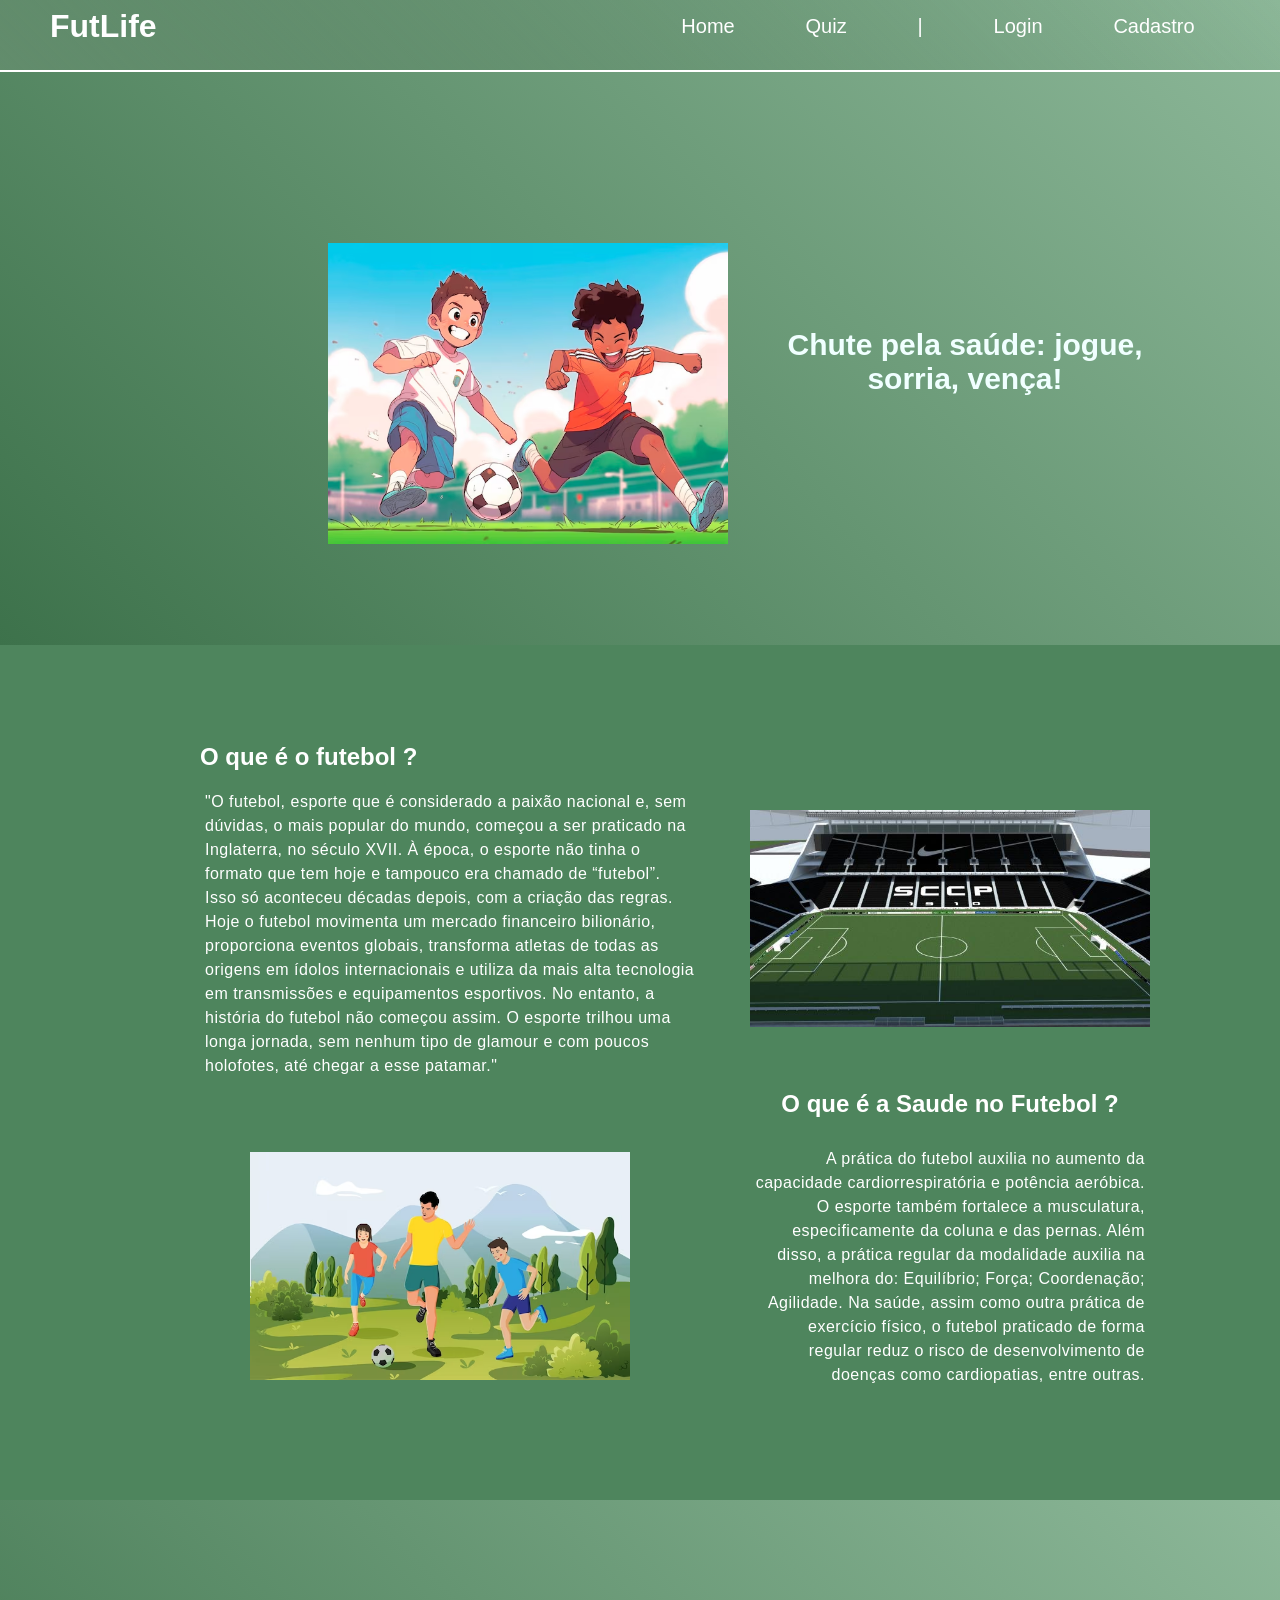
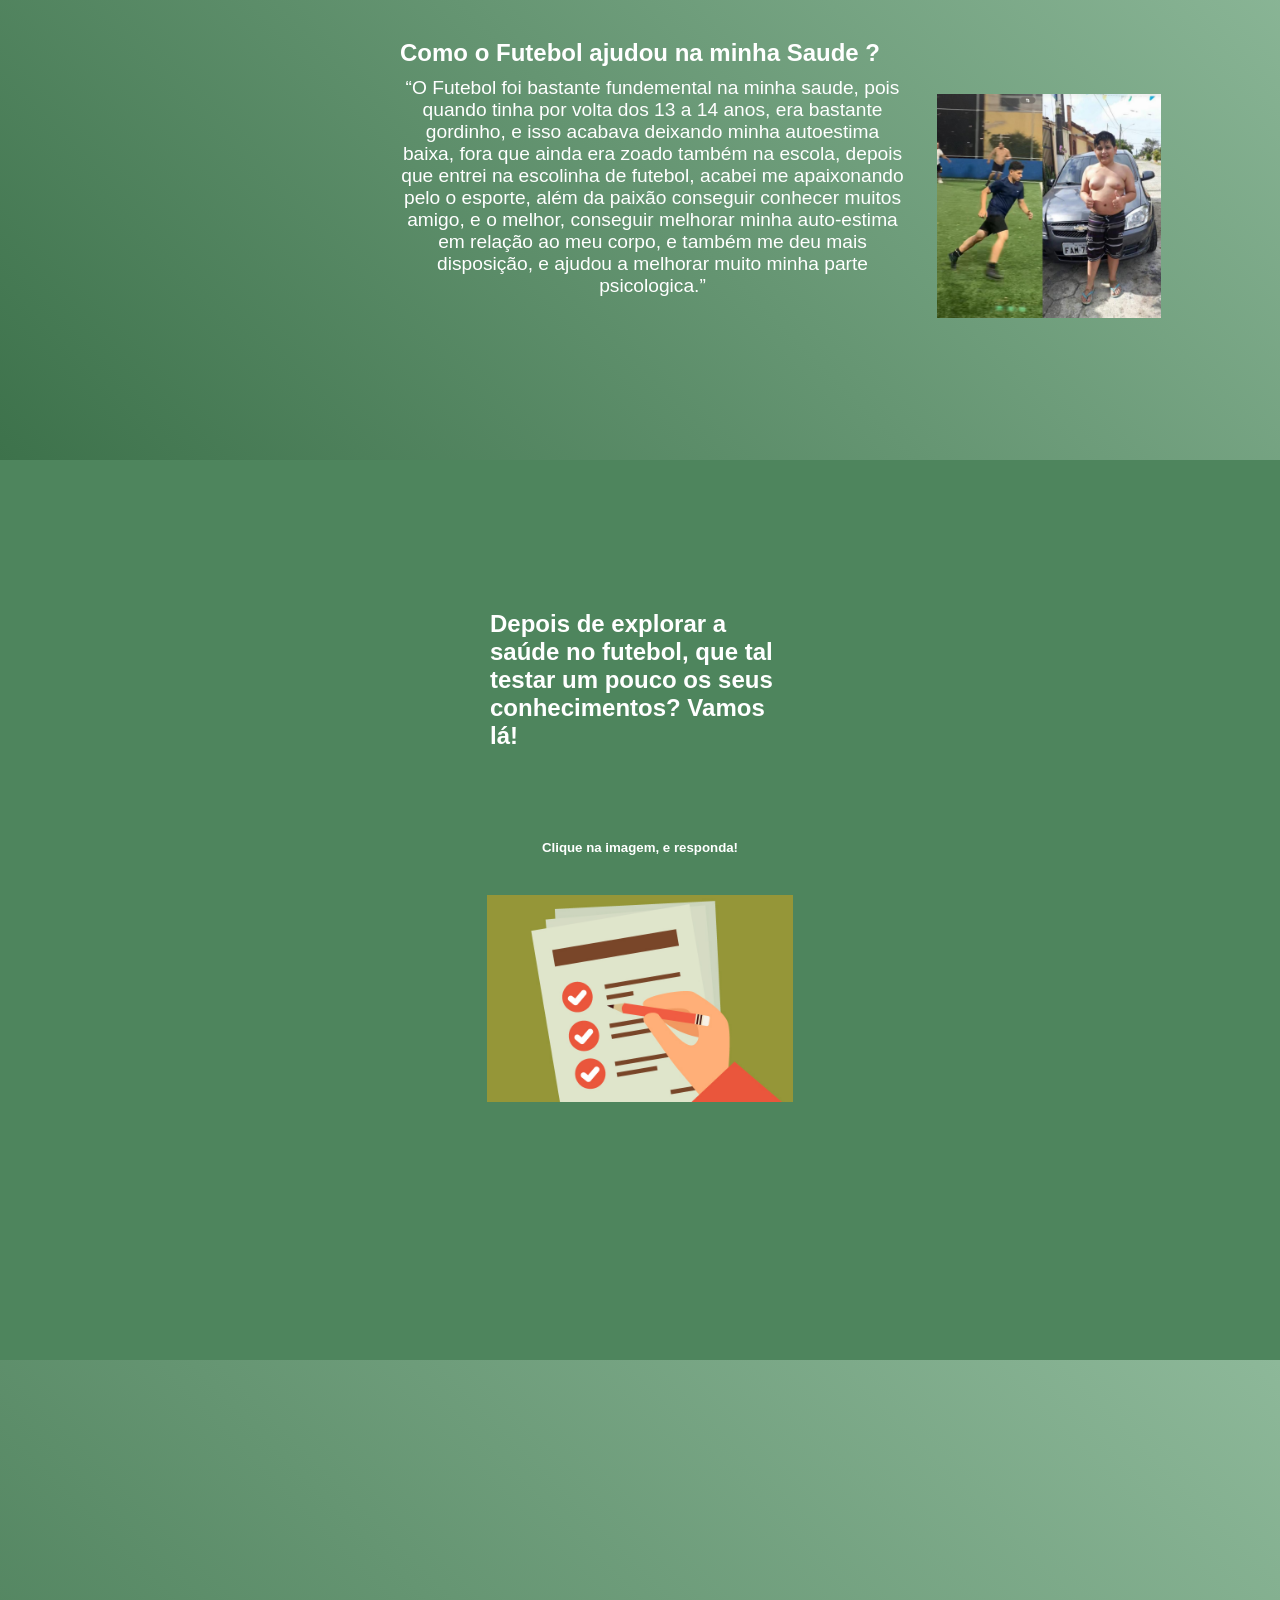
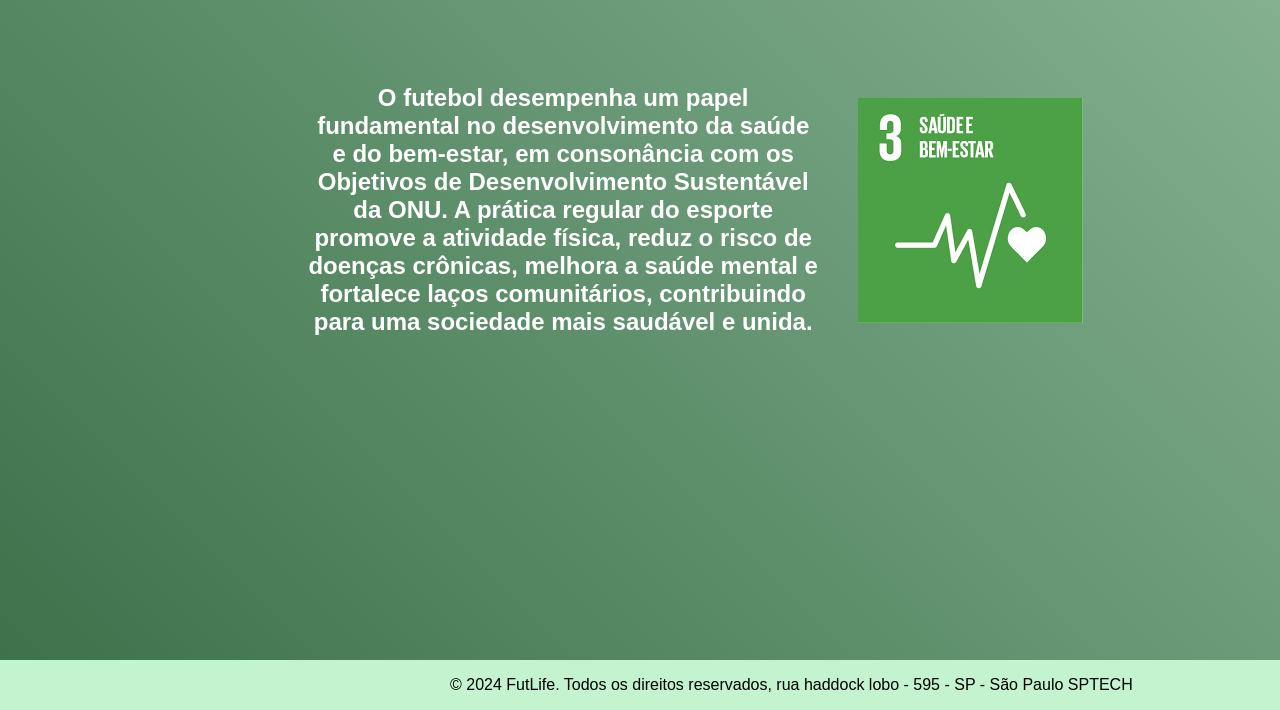
<file: public/index.html>
<!DOCTYPE html>
<html lang="en">

<head>
    <meta charset="UTF-8">
    <meta name="viewport" content="width=device-width, initial-scale=1.0">
    <link rel="stylesheet" href="./css/index.css">
    <link rel="icon" href="">
    <link href="https://unpkg.com/aos@2.3.1/dist/aos.css" rel="stylesheet">
    <script src="https://unpkg.com/aos@2.3.1/dist/aos.js"></script>
    
    <title>FutLife</title>
</head>

<body>

    <!-- HEADER -->

    <header>


        
        <div class="titulo">
            <h1>FutLife</h1>
        </div>

        <nav>

            <ul>
                <li><a href="index.html">Home</a></li>
                <li><a href="login.html">Quiz</a></li>
                <li>|</li>
                <li><a href="login.html">Login</a></li>
                <li><a href="cadastro.html">Cadastro</a></li>
            </ul>

        </nav>

    </header>

    <!-- BANNER -->
    <div class="banner">
        <div data-aos="fade-right"
        data-aos-offset="300"
        data-aos-easing="ease-in-sine">
        
        <div class="container">
         
            <img class="imagemPrincipal" src="./assets/banner.jpg.avif" alt="">
           
            <p> <b> Chute pela saúde: jogue, sorria, vença!</b> </p>
        </div>
    </div>
    </div>
    

    <div class="social">
        <div class="container">
            <div class="imagemCampo">
                <img src="./assets/futebol.jpg" alt="">

            </div>
            <div class="relatoFutebol">
                <div class="mensagemFutebol">
                    <div class="tituloF">
                    <h2>O que é o futebol ?</h2>
                    </div>
                    <p>"O futebol, esporte que é considerado a paixão nacional e, sem dúvidas, o mais popular do mundo,
                        começou a ser praticado na Inglaterra, no século XVII. À época, o esporte não tinha o formato
                        que
                        tem hoje e tampouco era chamado de “futebol”. Isso só aconteceu décadas depois, com a criação
                        das
                        regras. Hoje o futebol movimenta um mercado financeiro bilionário, proporciona eventos globais,
                        transforma atletas de todas as origens em ídolos internacionais e utiliza da mais alta
                        tecnologia em
                        transmissões e equipamentos esportivos. No entanto, a história do futebol não começou assim. O
                        esporte trilhou uma longa jornada, sem nenhum tipo de glamour e com poucos holofotes, até chegar
                        a
                        esse patamar."
                  
                    </p>
                </div>
            </div>


            <div class="imagemSaude">
                <img src="./assets/saude.jpg" alt="">
            </div>
            <div class="relatoSaude">
                <div class="mensagemSaude   ">
                    <h2>O que é a Saude no Futebol ?</h2>
                    <p>A prática do futebol auxilia no aumento da capacidade cardiorrespiratória e potência aeróbica. O
                        esporte também fortalece a musculatura, especificamente da coluna e das pernas. Além disso, a
                        prática regular da modalidade auxilia na melhora do: Equilíbrio; Força; Coordenação; Agilidade.
                        Na
                        saúde, assim como outra prática de exercício físico, o futebol praticado de forma regular reduz
                        o
                        risco de desenvolvimento de doenças como cardiopatias, entre outras.</p>
                </div>
            </div>

        </div>





        <div class="relato">
            <div class="controle">
                <div class="imagemJK">
                    <img src="./assets/images.png" alt="">
                </div>
                <h2>Como o Futebol ajudou na minha Saude ? </h2>
                <p>“O Futebol foi bastante fundemental na minha saude, pois quando tinha por volta dos 13 a 14 anos, era
                    bastante gordinho, e isso acabava deixando minha autoestima baixa, fora que ainda era zoado também
                    na escola, depois que entrei na escolinha de futebol, acabei me apaixonando pelo o esporte, além da
                    paixão conseguir conhecer muitos amigo, e o melhor, conseguir melhorar minha auto-estima em relação
                    ao meu corpo, e também me deu mais disposição, e ajudou a melhorar muito minha parte psicologica.”
                </p>
            </div>
        </div>


        <div class="usuario">
            <div class="escrever">
                <h2>Depois de explorar a saúde no futebol, que tal testar um pouco os seus conhecimentos? Vamos lá!</h2>
            </div>
            <div class="questionario">
                <h5>Clique na imagem,  e responda!</h5>
               <a href="login.html"><img src="./assets/questionario.jpeg" alt=""></a>
            </div>
            
        </div>

        <div class="onu">
            <div class="desenvolvimento">
                <div class="texto">
               <h2>O futebol desempenha um papel fundamental no desenvolvimento da saúde e do bem-estar, em consonância com os Objetivos de Desenvolvimento Sustentável da ONU. A prática regular do esporte promove a atividade física, reduz o risco de doenças crônicas, melhora a saúde mental e fortalece laços comunitários, contribuindo para uma sociedade mais saudável e unida. </h2>
                </div>
               <img src="./assets/desenvolvimento.png" alt="">
            </div>
        </div>

        <div class="footer">
            <div class="mensagemFooter">
                © 2024 FutLife. Todos os direitos reservados, rua haddock lobo - 595 - SP - São Paulo SPTECH
            </div>
        </div>

    </div>











</body>

</html>

<script>
    AOS.init();
  </script>
</file>
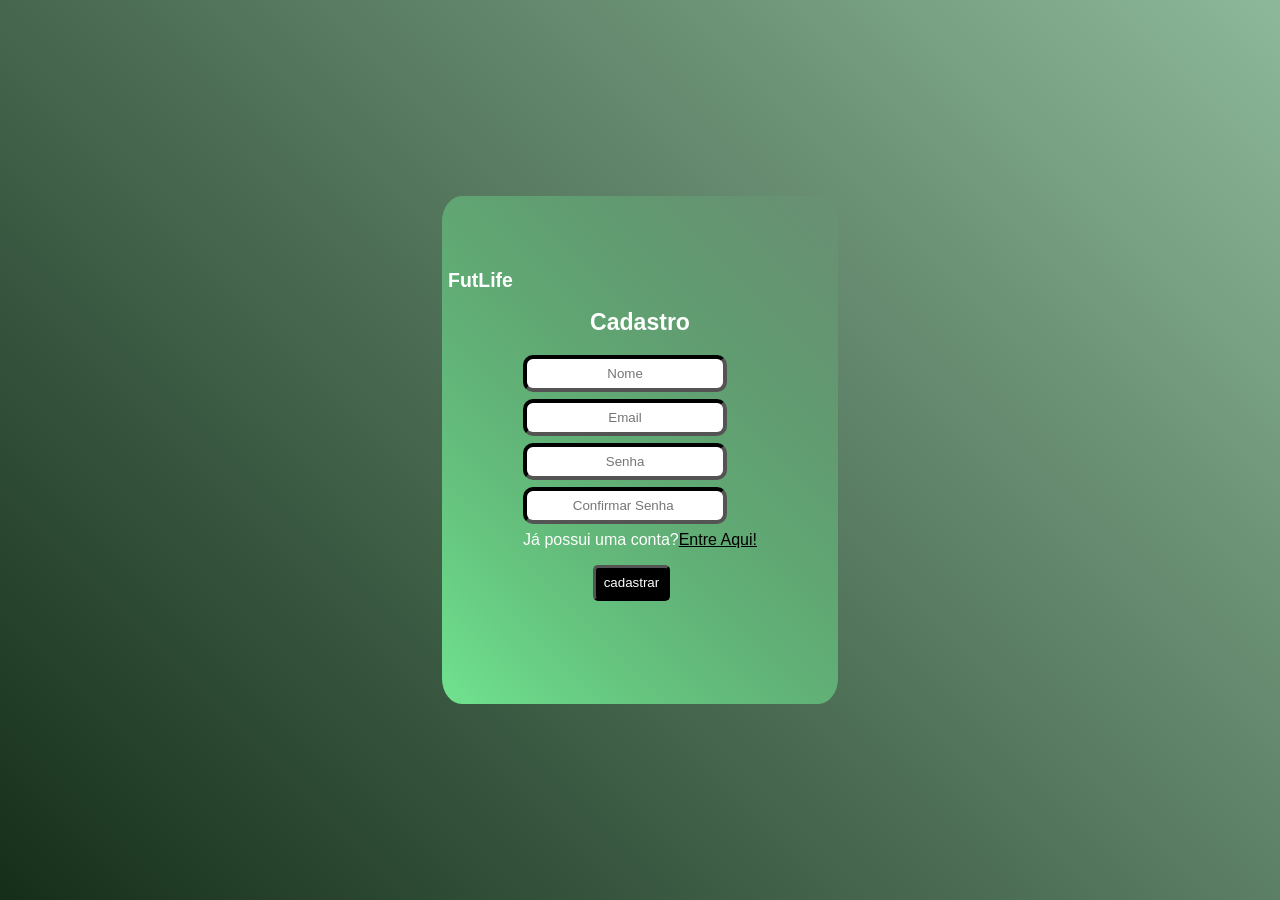
<file: public/cadastro.html>
<!DOCTYPE html>
<html lang="en">
<head>
    <meta charset="UTF-8">
    <meta name="viewport" content="width=device-width, initial-scale=1.0">
    <link rel="stylesheet" href="./css/cadastro.css">
    <title>Cadastro FutLife</title>
    <script src="./js/sessao.js"></script>
    <link rel="icon" href="./assets/icon/favicon2.ico" />
    <link rel="preconnect" href="https://fonts.gstatic.com" />
</head>
<body>

   

<div class="fundo">
        <div class="container">
          <div class="alerta_erro">
            <div class="card_erro" id="cardErro">
              <span id="mensagem_erro"></span>
            </div>
          </div>
          <div class="logo">
            <a href="index.html">
            <h3>FutLife</h3>
            </a>
        </div>
            <div class="login">
             <h2>Cadastro</h2>
             <input type="text" placeholder="Nome" name="" id="input_nome">
             <input type="text" name="" placeholder="Email" id="input_email">
             <input type="password" name="" placeholder="Senha" id="input_senha">
             <input type="password" name="" placeholder="Confirmar Senha " id="input_confirmar_senha">
             <p>Já possui uma conta? <a href="login.html"> Entre Aqui!</a></p>
             <button onclick="cadastrar()">cadastrar</button>
             <div id="div_aguardar" class="loading-div">
                <img src="./assets/teste.gif" id="loading-gif" />
              </div>    
              <div id="div_erros_login"></div>
            </div>
        </div>
    
</div>

</body>
</html>
<script>
function cadastrar() {
    aguardar();

    //Recupere o valor da nova input pelo nome do id
    // Agora vá para o método fetch logo abaixo

    var nomeVar = input_nome.value;
    var emailVar = input_email.value;
    var senhaVar = input_senha.value;
    var confirmacaoSenhaVar = input_confirmar_senha.value;

    var indice_arroba = emailVar.indexOf('@');
    var indice_ponto = emailVar.indexOf('.');


    if (
      nomeVar == "" ||
      emailVar == "" ||
      senhaVar == "" ||
      confirmacaoSenhaVar == ""
    ) {
      cardErro.style.display = "block";
      mensagem_erro.innerHTML =
        "(Preencha todos os campos )";

      finalizarAguardar();
      return false;
    }

    else if (nomeVar.length <= 1) {
      cardErro.style.display = "block";
      mensagem_erro.innerHTML = `Comprimento do nome está errado:${tamanho_frase}`

      finalizarAguardar();
      return false;
    }

    else if (indice_arroba == -1) {
      cardErro.style.display = "block";
      mensagem_erro.innerHTML = `E-mail deve conter @ e .`

      finalizarAguardar();
      return false;
    }

    else if (indice_ponto == -1) {
      cardErro.style.display = "block";
      mensagem_erro.innerHTML = `E-mail deve conter @ e .`

      finalizarAguardar();
      return false;
    }

    else if (senhaVar <= 6) {
      cardErro.style.display = "block";
      mensagem_erro.innerHTML = `Senha deve ser maior que 6`

      finalizarAguardar();
      return false;
    }

    else if (senhaVar != confirmacaoSenhaVar) {
      cardErro.style.display = "block";
      mensagem_erro.innerHTML = `A senha de confirmação está diferente`

      finalizarAguardar();
      return false;
    }else {
      setInterval(sumirMensagem, 5000);
    }

    // Enviando o valor da nova input
    fetch("/usuarios/cadastrar", {
      method: "POST",
      headers: {
        "Content-Type": "application/json",
      },
      body: JSON.stringify({
        // crie um atributo que recebe o valor recuperado aqui
        // Agora vá para o arquivo routes/usuario.js
        nome: nomeVar,
        email: emailVar,
        senha: senhaVar,
      }),
    })
      .then(function (resposta) {
        console.log("resposta: ", resposta);

        if (resposta.ok) {
          cardErro.style.display = "block";

          mensagem_erro.innerHTML =
            "Cadastro realizado com sucesso! Redirecionando para tela de Login...";

          setTimeout(() => {
            window.location = "login.html";
          }, "5000");

          limparFormulario();
          finalizarAguardar();
        } else {
          throw "Houve um erro ao tentar realizar o cadastro!";
        }
      })
      .catch(function (resposta) {
        console.log(`#ERRO: ${resposta}`);
        finalizarAguardar();
      });

    return false;
  }

  function sumirMensagem() {
    cardErro.style.display = "none";
  }
</script>
</file>
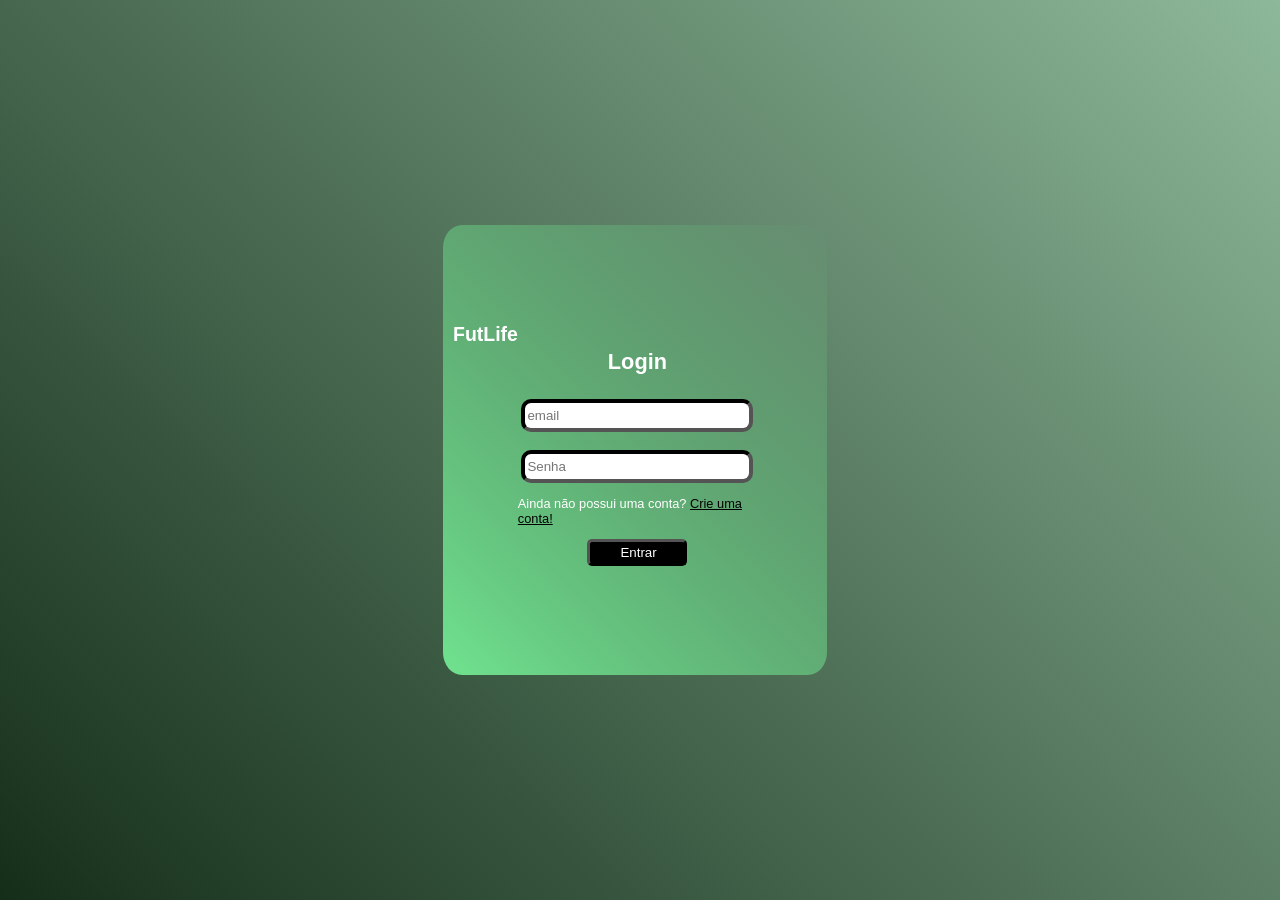
<file: public/login.html>
<!DOCTYPE html>
<html lang="en">

<head>
    <meta charset="UTF-8">
    <meta name="viewport" content="width=device-width, initial-scale=1.0">
    <link rel="stylesheet" href="./css/login.css">
    <title>Login FutLife</title>
    <script src="./js/sessao.js"></script>

</head>

<body>




    <div class="banner">
        <div class="alerta_erro">
            <div class="card_erro" id="cardErro">
                <span id="mensagem_erro"></span>
            </div>
        </div>
        <div class="login">
                <div class="logo">
                    <a href="index.html">
                        <h3>FutLife</h3>
                    </a>
                </div>
                <div class="container1">
                    <h1>Login</h1>
                    <input placeholder="email" type="text" id="input_email"> <br>
                    <input placeholder="Senha" type="password" name="" id="input_senha">
                    <p>Ainda não possui uma conta? <a href="cadastro.html"> Crie uma conta!</a></p>
                    <button onclick="entrar()">Entrar</button>
                    <div id="div_erros_login"></div>
                    <div id="div_aguardar" class="loading-div">
                        <img src="./assets/teste.gif" id="loading-gif" />
                    </div>

                </div>
               
        </div>
    </div>

</body>

</html>

<script>


    function entrar() {
        div_erros_login.innerHTML = ``;

        aguardar();
        var emailVar = input_email.value;
        var senhaVar = input_senha.value;

        console.log("1")
        console.log(senhaVar)

        if (emailVar == "" || senhaVar == "") {
            cardErro.style.display = "block"
            mensagem_erro.innerHTML = "(Preencha todos os campos)";
            finalizarAguardar();
            return false;
        }
        else {
            setInterval(sumirMensagem(), 5000)
        }

        console.log("2")
        console.log(senhaVar)

        console.log("FORM LOGIN: ", emailVar);
        console.log("FORM SENHA: ", senhaVar);

        fetch(`/usuarios/autenticar`, {
            method: "POST",
            headers: {
                "Content-Type": "application/json"
            },
            body: JSON.stringify({
                email: emailVar,
                senha: senhaVar
            })
        }).then(function (resposta) {
            console.log("FORM LOGIN: ", emailVar);
            console.log("ESTOU NO THEN DO entrar()!")
            console.log("3")
            console.log(senhaVar)
            console.log(resposta)
            if (resposta.ok) {
                console.log(resposta);
                console.log("FORM LOGIN: ", emailVar);
                console.log("4")
                console.log(senhaVar)

                resposta.json().then(json => {
                    console.log("FORM LOGIN: ", emailVar, senhaVar);
                    console.log(json);
                    console.log(JSON.stringify(json));
                    sessionStorage.EMAIL_USUARIO = json.email;
                    sessionStorage.NOME_USUARIO = json.nome;
                    sessionStorage.ID_USUARIO = json.idUsuario;
                    sessionStorage.AQUARIOS = JSON.stringify(json.aquarios)
                    console.log("5")
                    console.log(senhaVar)

                    setTimeout(function () {
                        console.log("FORM LOGIN: ", emailVar);
                        window.location = "./dashboard/inicio.html";
                        console.log("6")
                        console.log(senhaVar)
                    }, 1000); // apenas para exibir o loading

                });

                console.log("FORM LOGIN: ", emailVar);
                console.log("FORM LOGIN: ",);
            } else {

                console.log("Houve um erro ao tentar realizar o login!");

                resposta.text().then(texto => {
                    console.error(texto);
                    finalizarAguardar(texto);
                });
            }

        }).catch(function (erro) {
            console.log(erro);
        })

        return false;
    }

    function sumirMensagem() {
        cardErro.style.display = "none"
    }

</script>
</file>
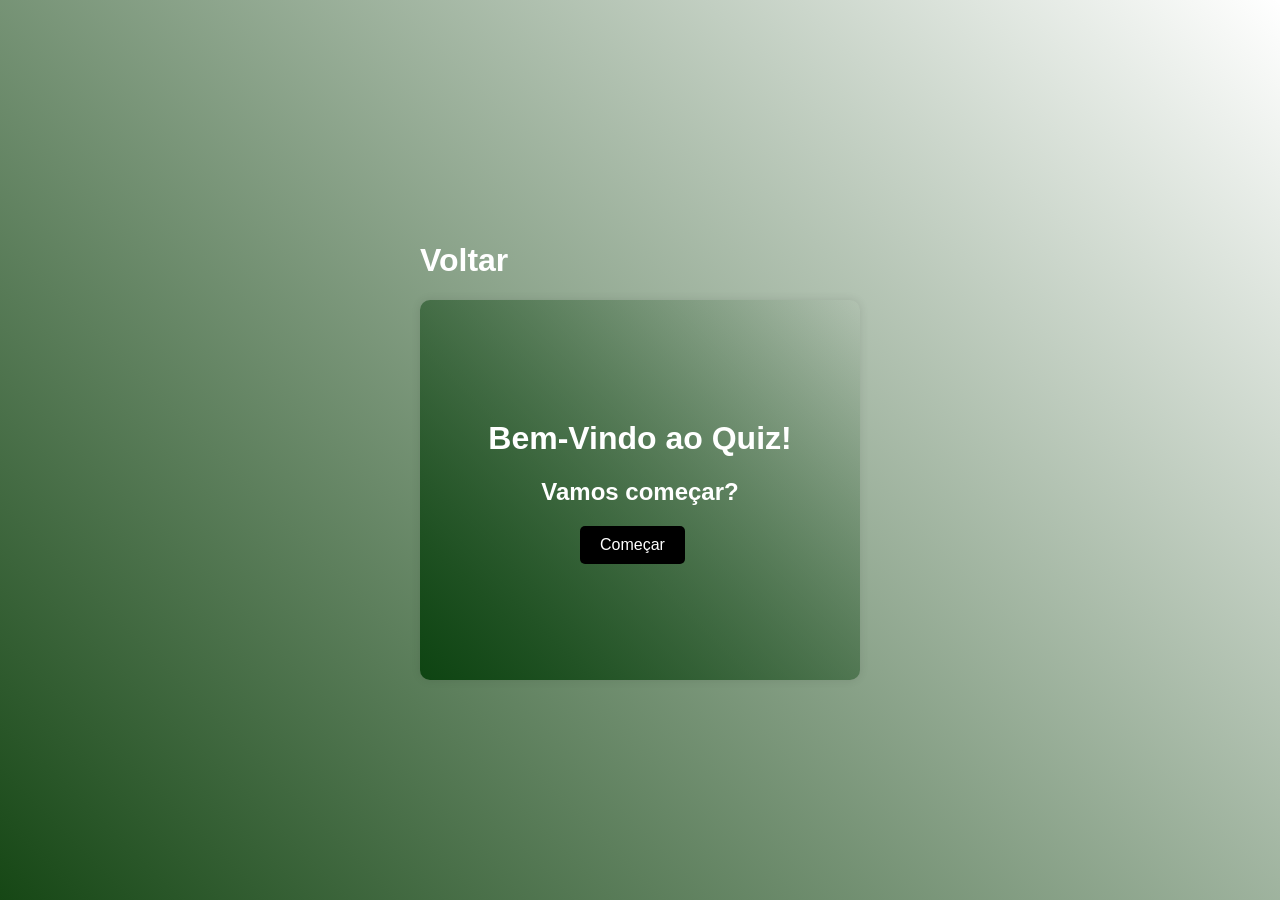
<file: public/quiz.html>
<!DOCTYPE html>
<html lang="en">
<head>
    <meta charset="UTF-8">
    <meta name="viewport" content="width=device-width, initial-scale=1.0">
    <title>Quiz de Conhecimentos Gerais</title>
    <link rel="stylesheet" href="./css/quiz.css">
</head>
<body>



    <div class="box-maior">
        <div class="titulo">
          <a href="./dashboard/inicio.html"> <h1>Voltar</h1> </a>
        </div>
        <div class="start-container" id="start">
            <div class="inicio">
                <h1>Bem-Vindo ao Quiz!</h1>
            </div>
            <h2>Vamos começar?</h2>
            <button id="start-btn">Começar</button>
        </div>
        <div class="quiz-container" id="quiz" style="display: none;">
            <div class="quiz-header">
                <h2 id="question">Question text</h2>
                <ul>
                    <li>
                        <input type="radio" id="a" name="answer" class="answer">
                        <label for="a" id="a_text">Answer</label>
                    </li>
                    <li>
                        <input type="radio" id="b" name="answer" class="answer">
                        <label for="b" id="b_text">Answer</label>
                    </li>
                    <li>
                        <input type="radio" id="c" name="answer" class="answer">
                        <label for="c" id="c_text">Answer</label>
                    </li>
                    <li>
                        <input type="radio" id="d" name="answer" class="answer">
                        <label for="d" id="d_text">Answer</label>
                    </li>
                </ul>
            </div>
            <button id="submit">Próxima</button>
            <div id="error-message" style="color: red;"></div>
        </div>

    </div>
    <script src="./js/quiz.js"></script>
</body>
</html>
</file>
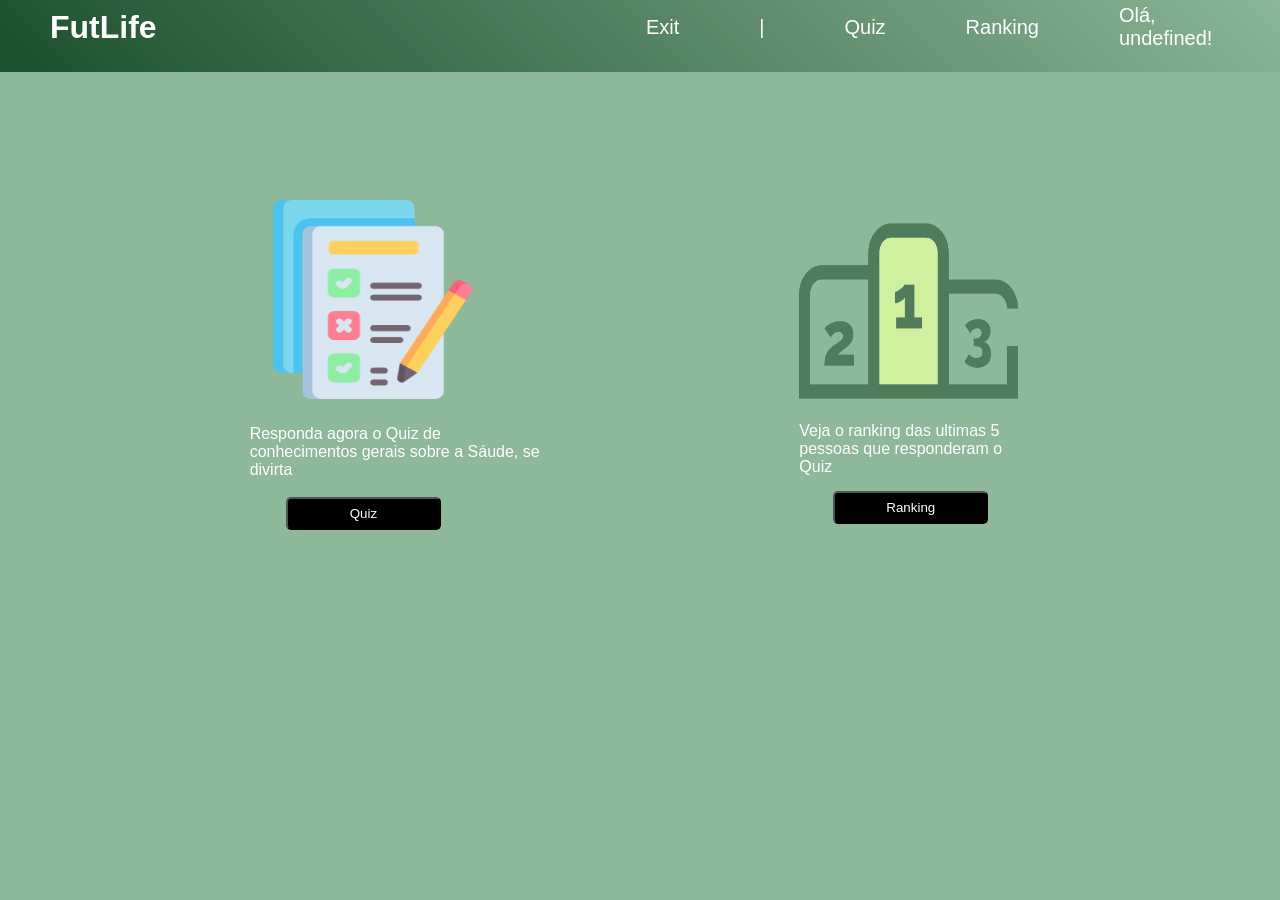
<file: public/dashboard/inicio.html>
<!DOCTYPE html>
<html lang="en">

<head>
    <meta charset="UTF-8">
    <meta name="viewport" content="width=device-width, initial-scale=1.0">
    <link rel="stylesheet" href="../css/inicio.css">
    <title>Document</title>
</head>

<body>

    <div class="header">
        <div class="titulo">
            <h1>FutLife</h1>
        </div>
        <div class="nav">
            <ul>
                <li><a href="../index.html">Exit</a></li>
                <li>|</li>
                <li><a href="../quiz.html">Quiz</a></li>
                <li><a href="./dashboard.html">Ranking</a></li>
                <li> <a href="">Olá, <span id="b_usuario">usuário</span>!</a></li>
            </ul>
        </div>
    </div>

    <div class="controle">
        <div class="questionario1">
            <img src="../assets/imgquestionario.png" alt="">
            <p>Responda agora o Quiz de conhecimentos gerais sobre a Sáude, se divirta</p>
            <button onclick="quiz()">Quiz</button>
        </div>
        <div class="Ranking">
            <img src="../assets/imgRanking.png" alt="">
            <p>Veja o ranking das ultimas 5 pessoas que responderam o Quiz</p>
            <button onclick="ranking()">Ranking</button>
        </div>

    </div>




</body>

</html>

<script>
    b_usuario.innerHTML = sessionStorage.NOME_USUARIO;
    
    function ranking(){
        setTimeout(function () {
                     
                        window.location = "./dashboard.html";
                    }, 100);
    }

    function quiz() {
        setTimeout(function () {
                     
                     window.location = "../quiz.html";
                 }, 100);
    }
</script>
</file>
<file: public/css/index.css>
* {
    margin: 0;
    padding: 0;
    box-sizing: border-box;
}

body {
    font-family: Verdana, Geneva, Tahoma, sans-serif;
    background-color: #8DB899;
    background-size: cover; /* Ajusta a imagem para cobrir toda a área */
    background-attachment: fixed; /* Mantém o background fixo durante o scroll */
    overflow-x: hidden; /* Evita a rolagem horizontal */
}

header {
    width: 100%;
    height: 10%;
    padding: 0 50px;
    position: fixed;
    top: 0;
    left: 0;
    display: flex;
    flex-direction: row;
    z-index: 1000;
    transition: all 1s ease;
    transform: translateY(-20%);
    background-color: #4E855D;
    box-sizing: border-box; /* Certifica-se que padding não aumenta a largura total */
    border-bottom: 2px solid white;
    background: linear-gradient(45deg, #628c6c, transparent);
    
}

header:hover {
    transform: translateY(0);
}

.titulo {
    width: 10%;
    height: 100%;
    display: flex;
    align-items: center;
    color: #ffffff;
}

nav {
    width: 90%;
    height: 100%;
    display: flex;
    flex-direction: row;
    justify-content: right;
}

nav ul {
    width: 55%;
    height: 100%;
    display: flex;
    flex-direction: row;
    align-items: center;
    justify-content: space-around;
    list-style: none;
    color: #ffffff;
}

ul li {
    font-size: 20px;
}

ul li a {
    text-decoration: none;
    color: #ffffff;
    transition: 0.5s;
}

nav a:hover {
    transition: 0.5s;
    opacity: 0.7;
    font-size: 22px;
}

.content {
    height: 2000px; /* Para criar um scroll vertical no exemplo */
}

.imagemPrincipal {
    display: flex;
    max-width: 400px;
    margin-left: 200px;
    margin-top: 27vh;
    transition: transform 0.5s ease; /* Transição suave */
    transform: scale(1);
}

.imagemPrincipal:hover {
    transform: scale(1.2); /* Aumenta o tamanho da imagem */
}

.container {
    width: 80%;
    display: flex;
    box-sizing: border-box; /* Certifica-se que padding não aumenta a largura total */
    margin: 0 auto; /* Centraliza o container */
}

.banner p{
    display: flex;
    margin-top: 20vh;
}

.header .container {
    display: flex;
    justify-content: space-between;
    background-color: #4E855D;
    margin-left: 10%;
    
}

.banner {
    background-position: right bottom;
    height: 645px;
    color: azure;
    text-align: center;
   background: linear-gradient(45deg, #3d724b, transparent);
}

.banner .container {
    justify-content: center;
    align-items: center;
    height: 100%;
}

.banner .container p {
    font-size: 30px;
    margin-left: 50px;
}

.social {
    background-color: #4E855D;
    height: 950px;
}

.social .container {
    align-items: baseline;
    height: 90%;
    width: 100%;
    justify-content: space-around;
    flex-direction: column;
}

.social .container .relatoFutebol {
    display: flex;
    flex-direction: column;
    align-items: end;
    text-align: center;
}

.mensagemFutebol h2 {
    display: flex;
    margin-left: 200px;
    margin-top: -200px;
    text-align: start;
    line-height: 1.5;  /* Adiciona espaçamento entre as linhas */
    margin-bottom: 20px; /* Espaço abaixo do título */
    color: white;
}

.mensagemFutebol p {
    display: flex;
    width: 500px;
    font-size: medium;
    margin-top: -10px;
    text-align: start;
    margin-left: 200px;
    line-height: 1.5;  /* Adiciona espaçamento entre as linhas */
    margin-bottom: 20px; /* Espaço abaixo do parágrafo */
    padding: 5px;  /* Espaço dentro do parágrafo */
    letter-spacing: 0.5px; /* Espaço entre as letras */
    color: white;
}

.mensagemFutebol .negrito{
    font-weight: bold;
    
}


.social .container .relatoFutebol {
    display: flex;
    flex-direction: column;
    align-items: center;
    text-align: center;
}

.imagemCampo {
    display: flex;
    justify-content: space-evenly;
    align-items: center;
    height: 100px;
    flex-direction: column;
    transition: transform 1s ease; /* Transição suave */
    transform: scale(1);
}

.imagemCampo:hover {
    transform: scale(1); /* Aumenta o tamanho da imagem */
    transition: 1s;
}

.imagemCampo img {
    display: flex;
    max-width: 450px;
    margin-top: 100px;
    margin-left: 750px;
    width: 400px;
}

.imagemSaude {
    display: flex;
    justify-content: space-evenly;
    align-items: center;
    height: 75px;
    flex-direction: column;
    transition: transform 1s ease; /* Transição suave */
    transform: scale(1);
}

.imagemSaude:hover {
    transform: scale(1); /* Aumenta o tamanho da imagem */
    transition: 1s;
}

.imagemSaude img {
    display: flex;
    max-width: 380px;
    margin-left: 250px;
    margin-top: -80px;
}

.social .container .relatoSaude {
    display: flex;
    flex-direction: column;
    align-items: center;
    text-align: center;
}

.mensagemSaude h2 {
    display: flex;
    text-align: start;
    justify-content: center;
    margin-left: 750px;
    margin-top: -350px;
    line-height: 1.5;  /* Adiciona espaçamento entre as linhas */
    margin-bottom: 20px; /* Espaço abaixo do título */
    color: white;
}

.mensagemSaude p {
    display: flex;
    justify-content: center;
    text-align: right;
    font-size: medium;
    margin-left: 750px;
    width: 400px;
    line-height: 1.5;  /* Adiciona espaçamento entre as linhas */
    margin-bottom: 10px; /* Espaço abaixo do parágrafo */
    padding: 5px;  /* Espaço dentro do parágrafo */
    letter-spacing: 0.5px; /* Espaço entre as letras */
    color: white;
}

.social .relato {
    display: flex;
    background-color: #8DB899;
    color: white;
    height: 560px;
}

.relato{
    background: linear-gradient(45deg, #3d724b, transparent);;
}

.controle {
    display: flex;
    justify-content: center;
    align-items: start;
    flex-direction: column;
    margin-left: 400px;
    margin-top: -100px;
}

.controle h2 {
    display: flex;
}

.controle p {
    display: flex;
    font-size: larger;
    width: 505px;
    margin-top: 10px;
    text-align: center;
}

.imagemJK {
    display: flex;
    justify-content: space-evenly;
    align-items: center;
    height: 75px;
    flex-direction: column;
    margin-left: 550px;
}

.imagemJK img {
    display: flex;
    max-width: 224px;
    margin-top: 130px;
    margin-left: -1vw;
}

.social .usuario {
    height: 100vh;
    width: 100%;
    background-color: #4E855D;
}

.escrever {
    display: flex;
    justify-content: center;
    width: 100%;
    
}

.escrever h2{
    margin-top: 150px;
   width: 300px;
   color: white;
}

.questionario {
    display: flex;
    align-items: center;
    justify-content: space-between;
    width: 100%;
    margin-top: 90px;
    flex-direction: column;
}

.questionario img {
    height: 23vh;
    transition: transform 0.5s ease; /* Transição suave */
transform: scale(1);
cursor: pointer;
margin-top: 10px;
}


img:hover {
transform: scale(1.2); /* Aumenta o tamanho da imagem */
}

.questionario h5{
    text-align: center;
    margin-bottom: 30px;
    color: white;
}

.onu{
    display: flex;
    height: 100vh;
    text-align: center;
    background: linear-gradient(45deg, #3d724b, transparent);
}

.desenvolvimento{
    display: flex;
    justify-content: center;
    align-items: center;
    margin-left: 24vw;
    color: white;
}

.desenvolvimento img{
    display: flex;
    margin-left: 3vw;
}

.texto{
    display: flex;

    width: 40vw;
}


.footer {
    display: flex;
    background-color: #c3f3cf;
    height: 50px;
}

.mensagemFooter {
    display: flex;
    justify-content: center;
    align-items: center;
    margin-left: 450px;
}

body::-webkit-scrollbar {
    width: 12px;               /* width of the entire scrollbar */
  }
  
  body::-webkit-scrollbar-track {
    background: #8DB899;        /* color of the tracking area */
  }
  
  body::-webkit-scrollbar-thumb {
    background-color: #628c6c;  
    border-radius: 20px;      
    border: 3px solid black;  
  }
</file>
<file: public/css/cadastro.css>
body {
        margin: 0;
        padding: 0;
        font-family: Verdana, Geneva, Tahoma, sans-serif;
        background-color: #8DB899;
}

.fundo {
        display: flex;
        justify-content: center;
        align-items: center;
        text-align: center;
        height: 100vh;
        width: 100vw;
        background: linear-gradient(45deg, #152e1a, transparent);
}

.container {
        flex-direction: column;
        display: flex;
        background-color: rgb(34, 84, 60);
        border-radius: 5%;
        height: 55%;
        width: 30%;
        align-items: center;
        justify-content: center;
        color: white;
        padding: 0.5%;
        background: linear-gradient(45deg, #70e28f, transparent);
}



.container input {
        display: flex;
        justify-content: center;
        text-align: center;
        margin-bottom: 3%;
        border-radius: 10px;
        border-width: 4px;
        border-color: black;
        height: 3vh;
        width: 15vw;
}

.container h2 {
        margin-top: -1%;
        font-size: 1.8vw;
}

.container p {
        display: flex;
        margin-top: auto;
}


.container button {
        display: flex;
        justify-content: center;
        align-items: center;
        border-radius: 5px;
        border-width: 3px;
        width: 6vw;
        height: 4vh;
        background-color: black;
        color: white;
        margin-left: 70px;

}

.container button:hover {
        background-color: white;
        color: black;
        opacity: 0.20s;
}



.container p {
        margin-top: 0%;
}

.container a {
        color: black;
}

.container a:hover {
        color: white;
}

.logo {
        display: flex;
        align-items: start;
        justify-content: start;
        text-align: start;
        width: 100%;
        font-size: 1.3vw;
        margin-top: -50px;
}

.logo a{
        text-decoration: none;
        color: white;
    }
    
    .logo a:hover{
        opacity: 1s;
    }

    .loading-div {
        width: 50px;
        display: none;
      }
      
      .loading-div img {
        height: 50px;
        width: 50px;
      }

      #div_erros_login {
        display: none
      }
      
      /* FORMULARIO */
      
      .alerta_erro{
        display: flex;
        
      }
    
      .alerta_erro  .card_erro {
        display: none;
        margin-top: -170px;
        
      }
      
      .card_erro {
        display: none;
        background-color: #86f296;
        color: black;
        width: 230px;
        position: fixed;
        border-radius: 30px;
        border: green 3px solid;
        padding: 20px;
        
        
      }
      
      .card_erro #mensagem_erro{
        font-weight: 500;
        font-size: 20px;
      }
</file>
<file: public/css/login.css>
body{
    margin: 0;
    padding: 0;
    font-family: Verdana, Geneva, Tahoma, sans-serif;
    background-color: #8DB899;


}

.banner{
  
  background-position: right bottom;
    height:100vh;
    width: 100vw;
    color: white;
    display: flex;
    align-items: center;
    justify-content: center;
    background: linear-gradient(45deg, #152e1a, transparent);
}   

.logo a{
    text-decoration: none;
    color: white;
}

.logo a:hover{
    opacity: 1s;
}


.container1 {
    display: flex;
    justify-content: center;
    align-items: center;
    flex-direction: column;
    height: 700px;
    margin-right: 70px;
}

.container1 input{
    
    display: flex;
    
    border-radius: 10px;
    border-width: 4px;
    border-color: black;
    width: 220px;
    height: 23px;
}

.container1 input::placeholder {
    text-align: start;
}

.container1 button{
    display: flex;
    border-radius: 5px;
    border-width: 3px;
    width: 100px;   
    padding: 3px 30px;
    background-color: black;
    color: white;

}

.container1 button:hover{
    background-color: white;
    color: black;
    opacity: 0.20s;
}


.login {
    display: flex;
    background-color: rgb(34, 84, 60);
    border-radius: 5%;
    justify-content: center;
    align-items: center;
    width: 30%;     
    height: 50%;
    margin-right: 10px;
    background: linear-gradient(45deg, #70e28f, transparent);;
    
}


.container1 h1 {
    font-size: 1.7vw;
    margin-bottom: 10%; 
}

.container1 p{
    font-size: 1vw;
}

.container1 #input_nome{
    margin-bottom: 1%;
}

.logo {
    display: flex;
    align-items: start;
    justify-content: start;
    text-align: start;
    width: 70px;
    font-size: 1.3vw;
    margin-top: -60%;
    margin-left: 10px;
}


.container1 a{
    color: black;
}

.container1 a:hover{
    color: white;
}

.loading-div {
    width: 50px;
    display: none;
    margin-top: 10px;
  }
  
  .loading-div img {
    height: 50px;
    width: 50px;
  }

  #div_erros_login {
    display: none;

  }
  
  /* FORMULARIO */
  
  .alerta_erro{
    display: flex;
    
  }

  .alerta_erro  .card_erro {
    display: none;
    margin-top: -300px;
    margin-left: 200px;
  }
  
  .card_erro {
    display: none;
    background-color: #86f296;
    color: black;
    width: 230px;
    position: fixed;
    border-radius: 30px;
    border: green 3px solid;
    padding: 20px;
    
    
  }
  
  .card_erro #mensagem_erro{
    font-weight: 500;
    font-size: 20px;
  }
</file>
<file: public/css/quiz.css>
body {
    font-family: Arial, sans-serif;
    background: linear-gradient(45deg, #164715, transparent);
    display: flex;
    justify-content: center;
    align-items: center;
    height: 100vh;
    margin: 0;
}

.titulo{
width: 26%;
height: 100%;
display: flex;
align-items: center;
color: #ffffff;
}

.titulo a{
    text-decoration: none;
    color: #ffffff;
}


.inicio {
    text-align: center;
    margin-top: 100px;
}


.start-container h2{
    text-align: center;
}   


.start-container, .quiz-container {
    background: linear-gradient(45deg, #0e4412, transparent);   
    border-radius: 10px;
    box-shadow: 0 0 10px rgba(0, 0, 0, 0.1);
    width: 400px;
    padding: 20px;
    text-align: start;
    color: white;
    height: 340px;
    
}

.quiz-header {
    margin-bottom: 40px;
    margin-top: 30px;
    
}

.quiz-header h2 {
    margin: 0 0 10px;
}

.quiz-header ul {
    list-style-type: none;
    padding: 0;
}

.quiz-header li {
    margin-bottom: 10px;
}

button {
    background-color:black;
    color: rgb(255, 255, 255);
    border: none;
    padding: 10px 20px;
    text-align: center;
    text-decoration: none;
    display: inline-block;
    font-size: 16px;
    border-radius: 5px;
    cursor: pointer;
    margin-left: 35%;
}

button:hover {
    background-color:darkseagreen;
}
</file>
<file: public/css/inicio.css>
* {
  margin: 0;
  padding: 0;
  box-sizing: border-box;
}

body {
  font-family: Verdana, Geneva, Tahoma, sans-serif;
  background-color: #8DB899;
  background-size: cover; /* Ajusta a imagem para cobrir toda a área */
  background-attachment: fixed; /* Mantém o background fixo durante o scroll */
  overflow-x: hidden; /* Evita a rolagem horizontal */

}

.header {
  width: 100%;
  height: 10%;
  padding: 0 50px;
  position: fixed;
  top: 0;
  left: 0;
  display: flex;
  flex-direction: row;
  z-index: 1000;
  transition: all 1s ease;
  transform: translateY(-20%);
  background: linear-gradient(45deg, #1b4f2b, transparent);
  box-sizing: border-box; /* Certifica-se que padding não aumenta a largura total */
  
}

.header:hover {
  transform: translateY(0);
}

.titulo {
  width: 10%;
  height: 100%;
  display: flex;
  align-items: center;
  color: #ffffff;
}

.nav {
  width: 90%;
  height: 100%;
  display: flex;
  flex-direction: row;
  justify-content: right;
}

.nav ul {
  width: 55%;
  height: 100%;
  display: flex;
  flex-direction: row;
  align-items: center;
  justify-content:flex-end;
  gap: 80px;
  list-style: none;
  color: #ffffff;
}

ul li {
  font-size: 20px;
}

ul li a {
  text-decoration: none;
  color: #ffffff;
  transition: 0.5s;
}

.nav a:hover {
  transition: 0.5s;
  opacity: 0.7;
  font-size: 22px;
}

.controle{
  display: flex;
  justify-content: space-evenly;
  flex-direction: row;
  margin-top: 200px;
}

.questionario1 img{
  display: flex;
  width: 221px;
  height: 199px;
  margin-left: 1vw;
}

.questionario1 p{
  display: flex;
  margin-top: 26px;
  width: 300px;
  color: white;
}

.questionario1 button{
  display: flex;
  padding: 7px 62px 7px;
  text-align: center;
  background-color: black;
  color: white;
  border-radius: 5px;
  margin-left: 36px;
  margin-top: 2vh;
}

.questionario1 button:hover{
  background-color: white;
  color: black;
  opacity: 0.20s;
}

.Ranking img{
  display: flex;
  width: 219px;
  height: 282px;
  margin-top: -30px;
}

.Ranking p{
  display: flex;
    margin-top: -30px;
    width: 231px;
    color: white;
}

.Ranking button{
  display: flex;
  padding: 7px 51px 7px;
  margin-top: 15px;
  text-align: center;
  background-color: black;
  color: white;
  border-radius: 5px;
  margin-left: 34px;
}

.Ranking button:hover{
  background-color: white;
  color: black;
  opacity: 0.20s;
}
</file>
